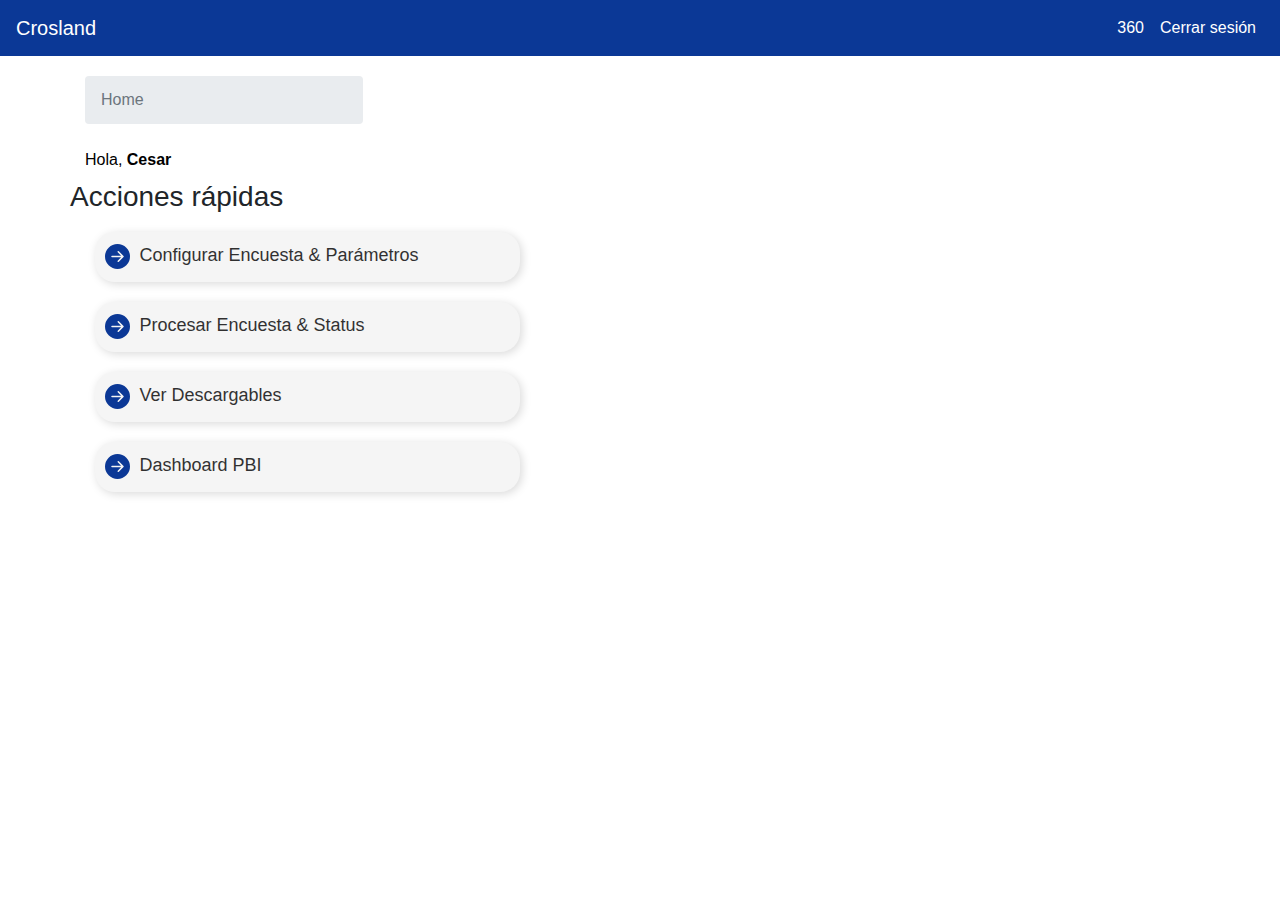
<file: static/index.html>
<!DOCTYPE html>
<html lang="en" dir="ltr">
  <head>
    <meta charset="utf-8">
    <meta name="viewport" content="user-scalable=no,maximum-scale=1.0,width=device-width, initial-scale=1.0">
    <link rel="stylesheet" href="css/bootstrap.min.css">
    <link rel="stylesheet" href="css/custom-style.css">
    <link rel="stylesheet" href="https://cdn.jsdelivr.net/npm/bootstrap-icons@1.5.0/font/bootstrap-icons.css">
    <title></title>
  </head>
<body>

<!--Navbar-->
    <nav class = "navbar navbar-dark navbar-custom navbar-expand-lg navbar-light bg-light" style="background:#0b3896;">
      <a class= "navbar-brand" href="./index.html">Crosland</a>
      <!--button responsive menu-->
      <button class="navbar-toggler" type="button" data-toggle="collapse" data-target=".navbar-collapse" >
        <span class="navbar-toggler-icon navbar-dark"></span>
      </button>
      <!---->
      <div class="collapse navbar-collapse " id="navbarTogglerDemo011">

          <ul class="nav navbar-nav ml-auto">

            <li class="nav-item">
              <a class="nav-link" href="register.html">
                <i class="fas fa-user-plus"></i> 360 </a>
            </li>
            <li class="nav-item">
              <a class="nav-link" href="login.html">
                <i class="fas fa-sign-in-alt"></i> Cerrar sesión</a>
            </li>
          </ul>
        </div>

    </nav>
<!--End Navbar-->


    <div class="container">

      <nav style="--bs-breadcrumb-divider: '>';" aria-label="breadcrumb">
        <ol class="breadcrumb col-6 col-sm-6 col-md-3 col-lg-3" style="margin-top:20px;">

          <li class="breadcrumb-item active" aria-current="page">Home</li>
        </ol>
      </nav>

    <!--Section Welcome Text-->
      <section class="welcome row mt-4 mb-2">
        <article class="col-md-3">
          Hola, <strong>Cesar</strong>
        </article>
        <article class="col-md-9">
        </article>
      </section>
    <!-- END Section Welcome Text-->


    <!--Section Easy Action-->
    <section class="titlesection row mt-2">
      <h3>Acciones rápidas</h3>
    </section>

    <section onclick="location.href='./index_manage_survey.html';" style="cursor: pointer;" class="fastactions row">
    <div class="col-12 col-md-5 col-sm-12">
      <div class="card-action primary">
        <svg xmlns="http://www.w3.org/2000/svg" width="25" height="25" fill="#0b3896" class="bi bi-arrow-right-circle-fill" viewBox="0 0 16 16">
          <path d="M8 0a8 8 0 1 1 0 16A8 8 0 0 1 8 0zM4.5 7.5a.5.5 0 0 0 0 1h5.793l-2.147 2.146a.5.5 0 0 0 .708.708l3-3a.5.5 0 0 0 0-.708l-3-3a.5.5 0 1 0-.708.708L10.293 7.5H4.5z"/>
        </svg>
        <span class="card-action-name">Configurar encuesta & parámetros</span>
      </div>
    </div>
    </section>

    <section onclick="location.href='./process_survey.html';" style="cursor: pointer;" class="fastactions row">
      <!--Action 1-->
        <div class="col-12 col-md-5 col-sm-12">
          <div class="card-action primary">
            <svg xmlns="http://www.w3.org/2000/svg" width="25" height="25" fill="#0b3896" class="bi bi-arrow-right-circle-fill" viewBox="0 0 16 16">
              <path d="M8 0a8 8 0 1 1 0 16A8 8 0 0 1 8 0zM4.5 7.5a.5.5 0 0 0 0 1h5.793l-2.147 2.146a.5.5 0 0 0 .708.708l3-3a.5.5 0 0 0 0-.708l-3-3a.5.5 0 1 0-.708.708L10.293 7.5H4.5z"/>
            </svg>
            <span class="card-action-name">Procesar Encuesta & Status</span>
          </div>
        </div>
      <!--End Action 1-->
      </section>

      <section class="fastactions row">
      <div class="col-12 col-md-5 col-sm-12">
        <div class="card-action primary">
          <svg xmlns="http://www.w3.org/2000/svg" width="25" height="25" fill="#0b3896" class="bi bi-arrow-right-circle-fill" viewBox="0 0 16 16">
            <path d="M8 0a8 8 0 1 1 0 16A8 8 0 0 1 8 0zM4.5 7.5a.5.5 0 0 0 0 1h5.793l-2.147 2.146a.5.5 0 0 0 .708.708l3-3a.5.5 0 0 0 0-.708l-3-3a.5.5 0 1 0-.708.708L10.293 7.5H4.5z"/>
          </svg>
          <span class="card-action-name">Ver Descargables</span>
        </div>
      </div>
      </section>



      <section class="fastactions row">
      <div class="col-12 col-md-5 col-sm-12">
        <div class="card-action primary">
          <svg xmlns="http://www.w3.org/2000/svg" width="25" height="25" fill="#0b3896" class="bi bi-arrow-right-circle-fill" viewBox="0 0 16 16">
            <path d="M8 0a8 8 0 1 1 0 16A8 8 0 0 1 8 0zM4.5 7.5a.5.5 0 0 0 0 1h5.793l-2.147 2.146a.5.5 0 0 0 .708.708l3-3a.5.5 0 0 0 0-.708l-3-3a.5.5 0 1 0-.708.708L10.293 7.5H4.5z"/>
          </svg>
          <span class="card-action-name">Dashboard PBI</span>
        </div>
      </div>
      </section>

    </div>
    <footer class="container">
    </footer>


      <!--Script-->
      <script src="js/bootstrap.min.js" charset="utf-8"></script>
      <script src="js/jquery.js" charset="utf-8"></script>

      <script src="https://cdnjs.cloudflare.com/ajax/libs/popper.js/1.12.3/umd/popper.min.js" integrity="sha384-vFJXuSJphROIrBnz7yo7oB41mKfc8JzQZiCq4NCceLEaO4IHwicKwpJf9c9IpFgh" crossorigin="anonymous"></script>
      <script src="https://maxcdn.bootstrapcdn.com/bootstrap/4.0.0-beta.2/js/bootstrap.min.js" integrity="sha384-alpBpkh1PFOepccYVYDB4do5UnbKysX5WZXm3XxPqe5iKTfUKjNkCk9SaVuEZflJ" crossorigin="anonymous"></script>
      </script>
  </body>
</html>
</file>
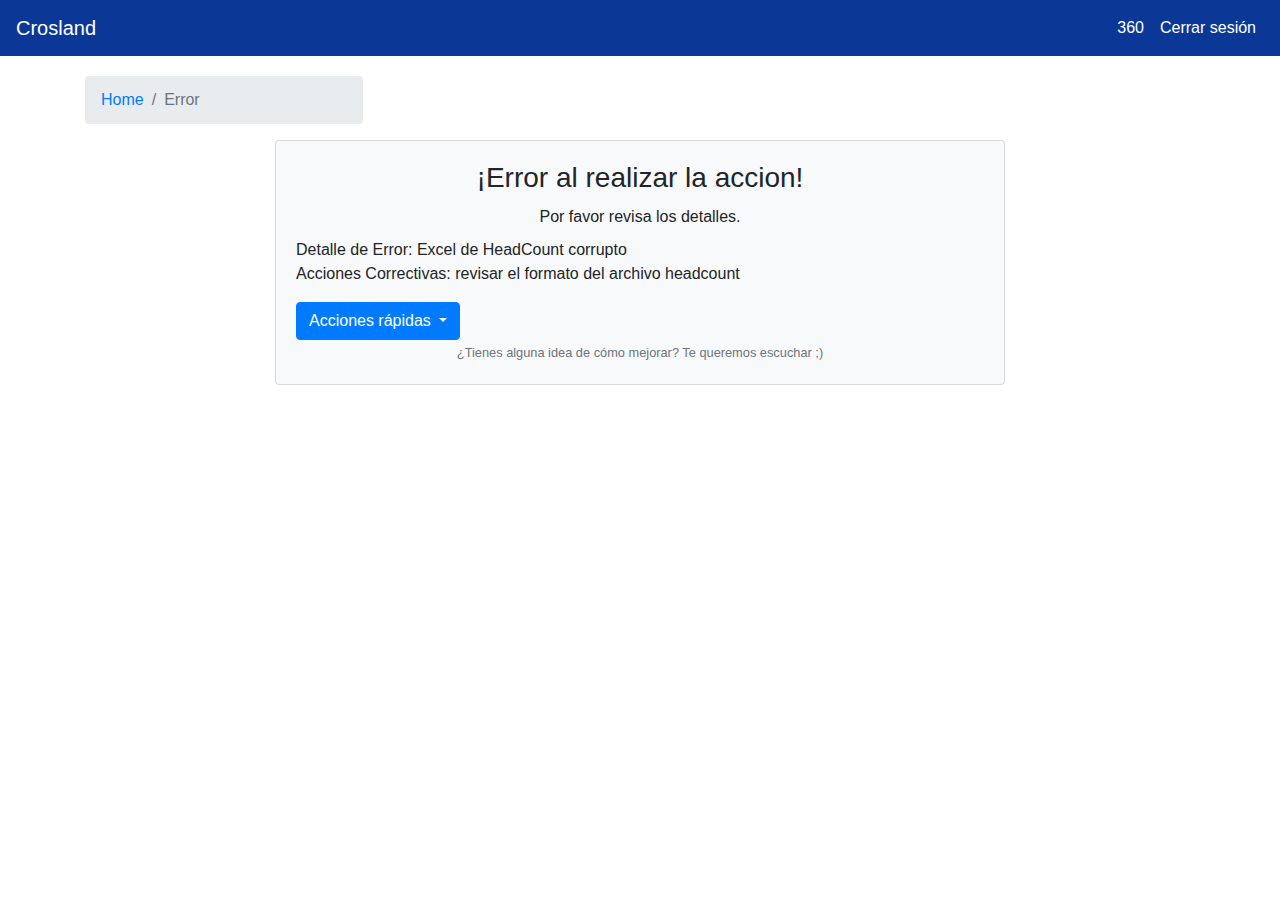
<file: static/error-page.html>
<!DOCTYPE html>
<html lang="en" dir="ltr">
  <head>
    <meta charset="utf-8">
    <meta name="viewport" content="user-scalable=no,maximum-scale=1.0,width=device-width, initial-scale=1.0">
    <link rel="stylesheet" href="css/bootstrap.min.css">
    <link rel="stylesheet" href="css/custom-style.css">
    <link rel="stylesheet" href="https://cdn.jsdelivr.net/npm/bootstrap-icons@1.5.0/font/bootstrap-icons.css">
    <title>Página de error</title>
  </head>
<body>

<!--Navbar-->
    <nav class = "navbar navbar-dark navbar-custom navbar-expand-lg navbar-light bg-light" style="background:#0b3896;">
      <a class= "navbar-brand" href="./index.html">Crosland</a>
      <!--button responsive menu-->
      <button class="navbar-toggler" type="button" data-toggle="collapse" data-target=".navbar-collapse" >
        <span class="navbar-toggler-icon navbar-dark"></span>
      </button>
      <!---->
      <div class="collapse navbar-collapse " id="navbarTogglerDemo011">

          <ul class="nav navbar-nav ml-auto">

            <li class="nav-item">
              <a class="nav-link" href="register.html">
                <i class="fas fa-user-plus"></i> 360 </a>
            </li>
            <li class="nav-item">
              <a class="nav-link" href="login.html">
                <i class="fas fa-sign-in-alt"></i> Cerrar sesión</a>
            </li>
          </ul>
        </div>

    </nav>
<!--End Navbar-->

    <div class="container">

      <nav style="--bs-breadcrumb-divider: '>';" aria-label="breadcrumb">
        <ol class="breadcrumb col-6 col-sm-6 col-md-3 col-lg-3" style="margin-top:20px;">
          <li class="breadcrumb-item"><a href="./index.html">Home</a></li>
          <li class="breadcrumb-item active" aria-current="page">Error</li>
        </ol>
      </nav>
      <!--Title Section-->
      <section class="titlesection row mt-2">
        <!--h3>¡Pedido exitoso!</h3-->
      </section>



      <!--Section Form + Advertise-->
      <div class="row">
      <!--Section Card-->
      <div class="col-0 col-md-2 col-lg-2"></div>
      <div class="form col col-md-8 col-sm-12 col-lg-8">
        <div class="card bg-light mb-2">

            <div class="card-body">
              <h3 class="card-title text-center">¡Error al realizar la accion!</h5>
              <h6 class="card-title text-center">Por favor revisa los detalles.</h5>
              <p class="card-text">Detalle de Error: Excel de HeadCount corrupto <br>
                Acciones Correctivas: revisar el formato del archivo headcount<br>
              </p>
              <div class="dropdown">
                <button class="btn btn-primary dropdown-toggle" type="button" id="dropdownMenuButton" data-toggle="dropdown" aria-haspopup="true" aria-expanded="false">
                  Acciones rápidas
                </button>
                <div class="dropdown-menu" aria-labelledby="dropdownMenuButton">
                  <a class="dropdown-item text-success" href="#"><i class="bi bi-whatsapp"></i> Notificar a Dominum </a>
                  <a class="dropdown-item text-primary" href="./index.html"><i class="bi bi-house-fill"></i> Volver al Home</a>
                </div>
              </div>
              <p class="card-text text-center "><small class="text-muted ">¿Tienes alguna idea de cómo mejorar? Te queremos escuchar ;)</small></p>
            </div>

        </div>


      </div>

    <!-- END Section Form-->



    <!-- END Section Form + Advertise-->



      </div>
    </div>
    <!--Script-->
    <script src="js/bootstrap.min.js" charset="utf-8"></script>
    <script src="js/jquery.js" charset="utf-8"></script>

    <script src="https://cdnjs.cloudflare.com/ajax/libs/popper.js/1.12.3/umd/popper.min.js" integrity="sha384-vFJXuSJphROIrBnz7yo7oB41mKfc8JzQZiCq4NCceLEaO4IHwicKwpJf9c9IpFgh" crossorigin="anonymous"></script>
    <script src="https://maxcdn.bootstrapcdn.com/bootstrap/4.0.0-beta.2/js/bootstrap.min.js" integrity="sha384-alpBpkh1PFOepccYVYDB4do5UnbKysX5WZXm3XxPqe5iKTfUKjNkCk9SaVuEZflJ" crossorigin="anonymous"></script>

  </body>
</html>
</file>
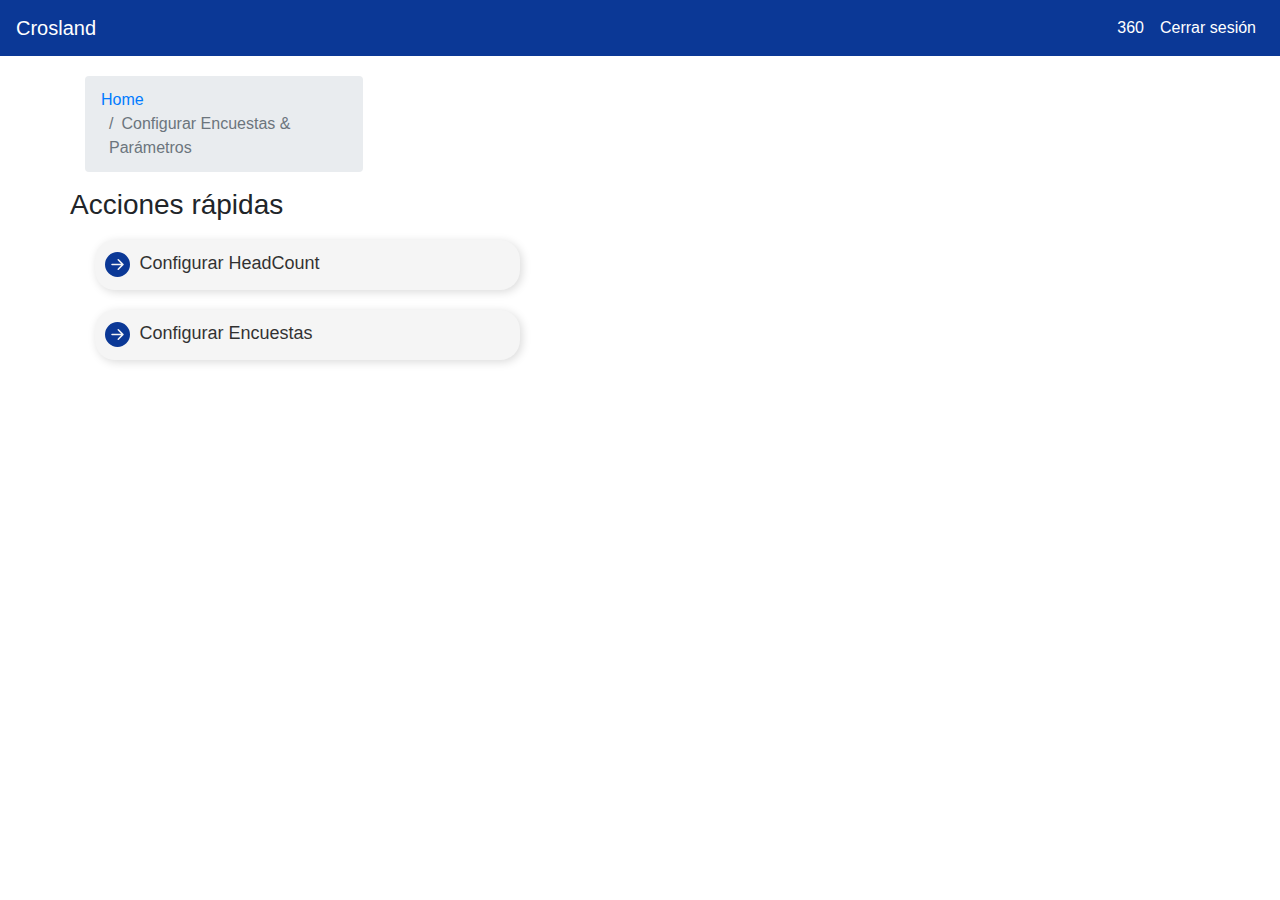
<file: static/index_manage_survey.html>
<!DOCTYPE html>
<html lang="en" dir="ltr">
  <head>
    <meta charset="utf-8">
    <meta name="viewport" content="user-scalable=no,maximum-scale=1.0,width=device-width, initial-scale=1.0">
    <link rel="stylesheet" href="css/bootstrap.min.css">
    <link rel="stylesheet" href="css/custom-style.css">
    <link rel="stylesheet" href="https://cdn.jsdelivr.net/npm/bootstrap-icons@1.5.0/font/bootstrap-icons.css">
    <title>Encuesta y parámetros</title>
  </head>
<body>

  <!--Navbar-->
      <nav class = "navbar navbar-dark navbar-custom navbar-expand-lg navbar-light bg-light" style="background:#0b3896;">
        <a class= "navbar-brand" href="./index.html">Crosland</a>
        <!--button responsive menu-->
        <button class="navbar-toggler" type="button" data-toggle="collapse" data-target=".navbar-collapse" >
          <span class="navbar-toggler-icon navbar-dark"></span>
        </button>
        <!---->
        <div class="collapse navbar-collapse " id="navbarTogglerDemo011">

            <ul class="nav navbar-nav ml-auto">

              <li class="nav-item">
                <a class="nav-link" href="register.html">
                  <i class="fas fa-user-plus"></i> 360 </a>
              </li>
              <li class="nav-item">
                <a class="nav-link" href="login.html">
                  <i class="fas fa-sign-in-alt"></i> Cerrar sesión</a>
              </li>
            </ul>
          </div>

      </nav>
  <!--End Navbar-->


    <div class="container">

      <nav style="--bs-breadcrumb-divider: '>';" aria-label="breadcrumb">
        <ol class="breadcrumb col-6 col-sm-6 col-md-3 col-lg-3" style="margin-top:20px;">

          <li class="breadcrumb-item" aria-current="page"><a href="./index.html">Home</a></li>
          <li class="breadcrumb-item active" aria-current="page">Configurar Encuestas & Parámetros</li>
        </ol>
      </nav>

    <!--Section Easy Action-->
    <section class="titlesection row mt-2">
      <h3>Acciones rápidas</h3>
    </section>

    <section class="fastactions row">
    <div class="col-12 col-md-5 col-sm-12" onclick="location.href='./manage_headcount.html';" style="cursor: pointer;">
      <div class="card-action primary">
        <svg xmlns="http://www.w3.org/2000/svg" width="25" height="25" fill="#0b3896" class="bi bi-arrow-right-circle-fill" viewBox="0 0 16 16">
          <path d="M8 0a8 8 0 1 1 0 16A8 8 0 0 1 8 0zM4.5 7.5a.5.5 0 0 0 0 1h5.793l-2.147 2.146a.5.5 0 0 0 .708.708l3-3a.5.5 0 0 0 0-.708l-3-3a.5.5 0 1 0-.708.708L10.293 7.5H4.5z"/>
        </svg>
        <span class="card-action-name">Configurar HeadCount</span>
      </div>
    </div>
    </section>

    <section class="fastactions row">
      <!--Action 1-->
        <div class="col-12 col-md-5 col-sm-12" onclick="location.href='./manage_survey.html';" style="cursor: pointer;">
          <div class="card-action primary">
            <svg xmlns="http://www.w3.org/2000/svg" width="25" height="25" fill="#0b3896" class="bi bi-arrow-right-circle-fill" viewBox="0 0 16 16">
              <path d="M8 0a8 8 0 1 1 0 16A8 8 0 0 1 8 0zM4.5 7.5a.5.5 0 0 0 0 1h5.793l-2.147 2.146a.5.5 0 0 0 .708.708l3-3a.5.5 0 0 0 0-.708l-3-3a.5.5 0 1 0-.708.708L10.293 7.5H4.5z"/>
            </svg>
            <span class="card-action-name">Configurar Encuestas</span>
          </div>
        </div>
      <!--End Action 1-->
      </section>

    </div>
    <footer class="container">
    </footer>


      <!--Script-->
      <script src="js/bootstrap.min.js" charset="utf-8"></script>
      <script src="js/jquery.js" charset="utf-8"></script>

      <script src="https://cdnjs.cloudflare.com/ajax/libs/popper.js/1.12.3/umd/popper.min.js" integrity="sha384-vFJXuSJphROIrBnz7yo7oB41mKfc8JzQZiCq4NCceLEaO4IHwicKwpJf9c9IpFgh" crossorigin="anonymous"></script>
      <script src="https://maxcdn.bootstrapcdn.com/bootstrap/4.0.0-beta.2/js/bootstrap.min.js" integrity="sha384-alpBpkh1PFOepccYVYDB4do5UnbKysX5WZXm3XxPqe5iKTfUKjNkCk9SaVuEZflJ" crossorigin="anonymous"></script>
      </script>
  </body>
</html>
</file>
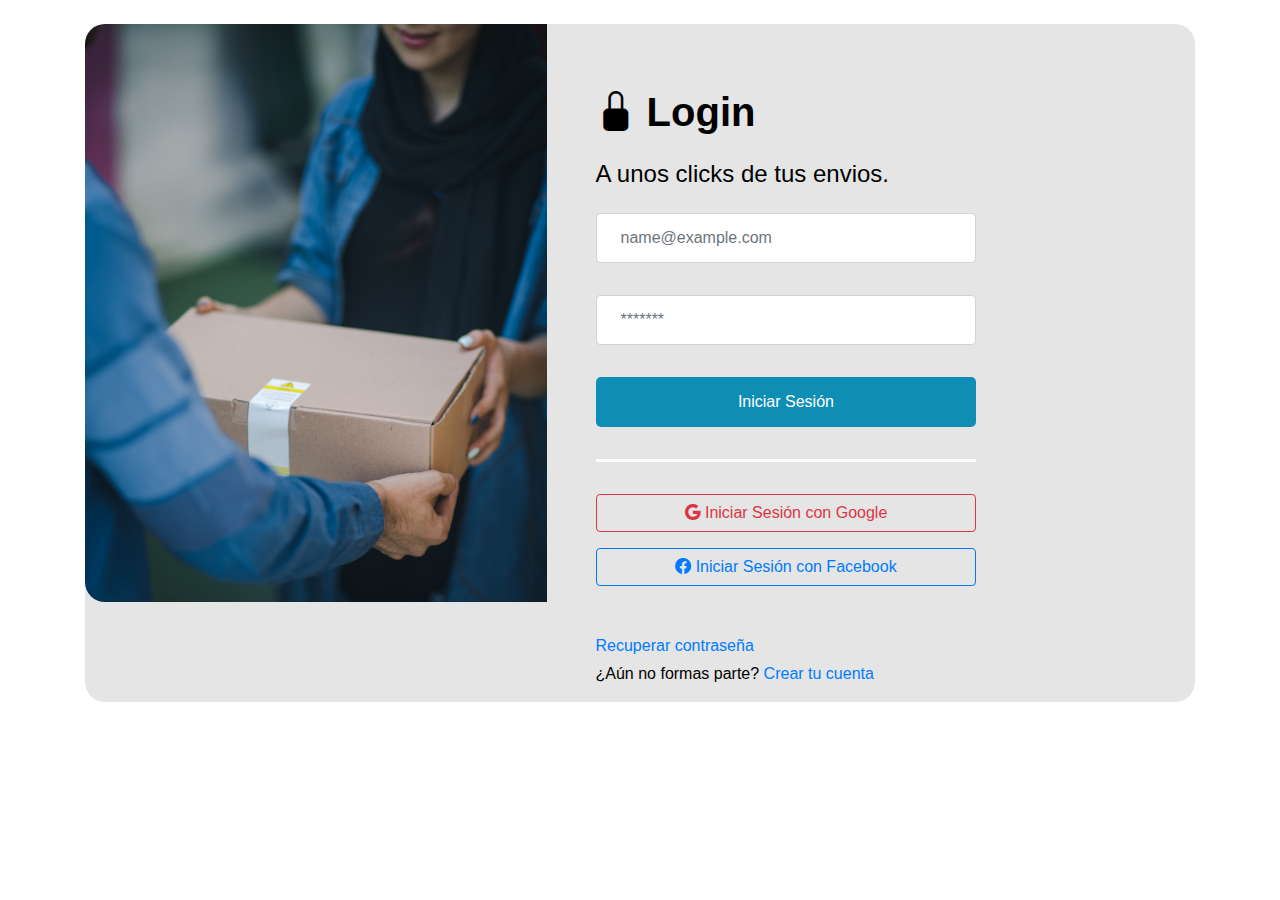
<file: static/login.html>
<!DOCTYPE html>
<html lang="en" dir="ltr">
<head>
  <meta charset="utf-8">
  <meta name="viewport" content="user-scalable=no,maximum-scale=1.0,width=device-width, initial-scale=1.0">
  <link rel="stylesheet" href="css/bootstrap.min.css">
  <link rel="stylesheet" href="css/custom-style.css">
  <link rel="stylesheet" href="https://cdn.jsdelivr.net/npm/bootstrap-icons@1.5.0/font/bootstrap-icons.css">
  <title>Login</title>
  <style>
  .row{
    border-radius:20px;
  }
  .img-fluid{
    border-top-left-radius:20px;
    border-bottom-left-radius:20px;

  }
  .btn1{
    border:none;
    outline:none;
    height:50px;
    width:100%;
    color:white;
    background:#0F8EB5;
    border-radius:5px;
    font-weith:bold;

  }
  </style>
</head>


  <body>
    <section class="Form my-4 mx-6">
      <div class="container">
        <div class="row  px-0 py-0 no-gutters login ">
        <!--img-->
          <div class="col-0  col-sm-0 col-lg-5">
            <img src="./Ucopy_2.jpg"  class="img-fluid" style="object-fit: cover;"  alt="Responsive image">
          </div>


        <!--form-->

          <div class="col-0 col-sm-12 col-lg-6 px-5 pt-5">

            <h1 class="font-weight-bold py-3"><i class="bi bi-lock-fill"></i>  Login</h1>
            <h4>A unos clicks de tus envios.</h4>
            <form class="form-floating" action="./index.html" method="post">


              <div class="form-row">
                <div class="form-floating col-lg-10">
                    <input type="email" id="floatingInput" class="form-control my-3 p-4" placeholder="name@example.com">

                </div>

                <div class="col-lg-10">
                    <input type="password" placeholder="*******" class="form-control my-3 p-4">
                </div>

                <div class="col-lg-10">
                    <button type="submit" class="btn1 my-3">Iniciar Sesión</button>
                </div>


                <div class="col-lg-10">

                <!-- Solid divider -->
                <hr class="solid">
                </div>

                <!--Social Media Login-->
                <div class="col-lg-10">
                    <button type="button" class="btn btn-outline-danger my-3 btn-block"><i class="bi bi-google"></i> Iniciar Sesión con Google</button>
                </div>

                <div class="col-lg-10">
                    <button type="button" class="btn btn-outline-primary btn-block"><i class="bi bi-facebook"></i> Iniciar Sesión con Facebook</button>
                </div>
                <!--END Social Media Login-->


                <a class="col-lg-10 mt-5 mb-1" href="#">Recuperar contraseña</a>
                <p class="col-lg-10">¿Aún no formas parte? <a href="#">Crear tu cuenta</a></p>
              </div>
              </form>
          </div>
        </div>
      </div>

    </section>



    <!--Script-->
    <script src="js/bootstrap.min.js" charset="utf-8"></script>
    <script src="js/jquery.js" charset="utf-8"></script>
    <script src="https://stackpath.bootstrapcdn.com/bootstrap/4.3.1/js/bootstrap.bundle.min.js" charset="utf-8"></script>
    <script src="https://cdnjs.cloudflare.com/ajax/libs/popper.js/1.12.3/umd/popper.min.js" integrity="sha384-vFJXuSJphROIrBnz7yo7oB41mKfc8JzQZiCq4NCceLEaO4IHwicKwpJf9c9IpFgh" crossorigin="anonymous"></script>
    <script src="https://maxcdn.bootstrapcdn.com/bootstrap/4.0.0-beta.2/js/bootstrap.min.js" integrity="sha384-alpBpkh1PFOepccYVYDB4do5UnbKysX5WZXm3XxPqe5iKTfUKjNkCk9SaVuEZflJ" crossorigin="anonymous"></script>


  </body>
</html>
</file>
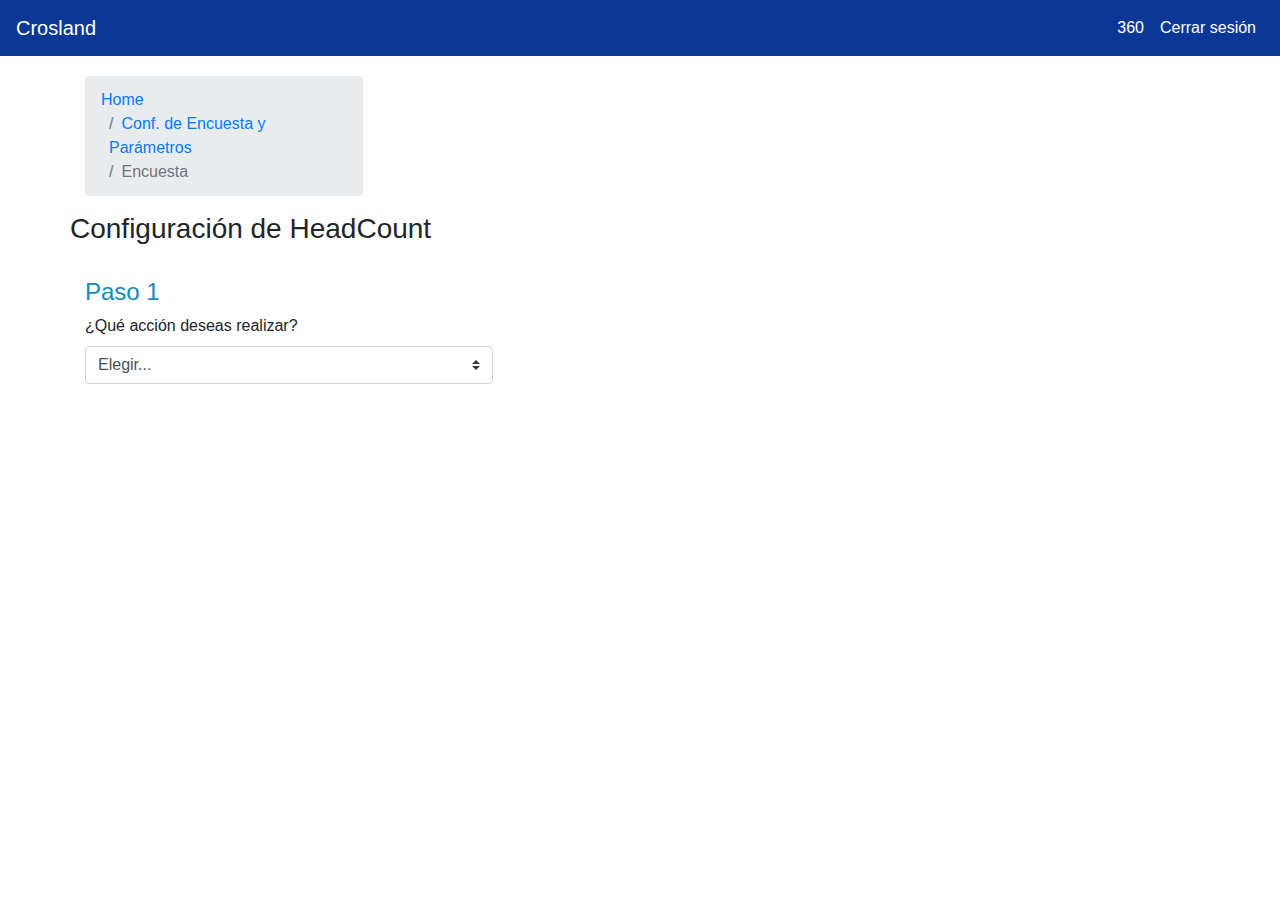
<file: static/manage_headcount.html>
<!DOCTYPE html>
<html lang="en" dir="ltr">
<head>
  <meta charset="utf-8">
  <meta name="viewport" content="user-scalable=no,maximum-scale=1.0,width=device-width, initial-scale=1.0">
  <link rel="stylesheet" href="css/bootstrap.min.css">
  <link rel="stylesheet" href="css/custom-style.css">
  <link rel="stylesheet" href="https://cdn.jsdelivr.net/npm/bootstrap-icons@1.5.0/font/bootstrap-icons.css">


  <title>Configuración de HeadCount</title>
</head>
  <body>
    <!--Navbar-->
        <nav class = "navbar navbar-dark navbar-custom navbar-expand-lg navbar-light bg-light" style="background:#0b3896;">
          <a class= "navbar-brand" href="./index.html">Crosland</a>
          <!--button responsive menu-->
          <button class="navbar-toggler" type="button" data-toggle="collapse" data-target=".navbar-collapse" >
            <span class="navbar-toggler-icon navbar-dark"></span>
          </button>
          <!---->
          <div class="collapse navbar-collapse " id="navbarTogglerDemo011">

              <ul class="nav navbar-nav ml-auto">

                <li class="nav-item">
                  <a class="nav-link" href="register.html">
                    <i class="fas fa-user-plus"></i> 360 </a>
                </li>
                <li class="nav-item">
                  <a class="nav-link" href="login.html">
                    <i class="fas fa-sign-in-alt"></i> Cerrar sesión</a>
                </li>
              </ul>
            </div>

        </nav>
    <!--End Navbar-->

    <div class="container">

      <nav style="--bs-breadcrumb-divider: '>';" aria-label="breadcrumb">
        <ol class="breadcrumb col-6 col-sm-6 col-md-3 col-lg-3" style="margin-top:20px;">
          <li class="breadcrumb-item"><a href="./index.html">Home</a></li>
          <li class="breadcrumb-item"><a href="./index_manage_survey.html">Conf. de Encuesta
y Parámetros</a></li>
          <li class="breadcrumb-item active" aria-current="page">Encuesta</li>
        </ol>
      </nav>
      <!--Title Section-->
      <section class="titlesection row mt-2">
        <h3>Configuración de HeadCount</h3>

      </section>



      <!--Section Form + Advertise-->
      <div class="row">

      <!--Section Form-->
      <div class="form col col-md-9 col-sm-12 col-lg-9">
        <form class="needs-validation" novalidate>
          <div class="form-row">
            <!--Title Section Form-->
            <div class="col-12 mt-4">
              <h4 class="title-section">Paso 1</h4>
            </div>
            <!-- END Title Section Form-->
            <div class="col-md-6 mb-3">
              <label for="validationTooltip04">¿Qué acción deseas realizar?</label>
              <select class="custom-select" id="validationTooltip_selected" onchange="showDiv('update_hc','create_hc', this)" required>
                <option selected disabled value="">Elegir...</option>
                <option>Crear HeadCount</option>
                <option>Actualizar Archivo HeadCount</option>
              </select>
            </div>
          </div>
        </div>
        </div>

      <div class="update_hc" style="display:none;"> <!--delete_survey-->
        <div class="form-row">
          <!--Title Section Form-->
          <div class="col-12 mt-4">
            <h4 class="title-section">Paso 2</h4>
          </div>
          <!-- END Title Section Form-->
          <div class="col-md-6 mb-3">
            <label for="validationTooltip04">Selecciona el HeadCount a actualizar</label>
            <select class="custom-select" id="validationTooltip04" required>
              <option selected disabled value="">Elegir...</option>
              <option>2020-Q1 | HC</option>
              <option>2020-Q2 | HC</option>
              <option>2020-Q3 | HC</option>
              <option>2020-Q4 | HC</option>
            </select>
            <small id="passwordHelpInline" class="text-muted">
              Sólo aparecen los HeadCounts creados</small>
            <div class="invalid-tooltip">
              Please select a valid state.
            </div>
          </div>
        </div>
      <!--Button Send-->
      <button class="btn btn-primary mt-3 mb-5" type="submit">Actualizar HeadCount</button>
    </div>
    <!--End Section create survey-->


    <div class="create_hc" style="display:none;">  <!--create_survey-->
      <div class="form-row">  <!--Year select-->
        <!--Title Section Form-->
        <div class="col-12 mt-4">
          <h4 class="title-section">Paso 2</h4>
        </div>
        <!-- END Title Section Form-->
        <div class="col-md-6 mb-3">
          <label for="validationTooltip04">Selecciona el año del HeadCount</label>
          <select class="custom-select" id="validationTooltip04" required>
            <option selected disabled value="">Elegir...</option>
            <option>2020</option>
            <option>2021</option>
            <option>2022</option>
            <option>2023</option>
          </select>
          <small id="passwordHelpInline" class="text-muted">
            Sólo los Head Count cargados aquí.</small>
          <div class="invalid-tooltip">
            Please select a valid state.
          </div>
        </div>
    </div>

    <div class="form-row">  <!--Year Q-->

      <div class="col-md-6 mb-3">
        <label for="validationTooltip04">Selecciona el Q</label>
        <select class="custom-select" id="validationTooltip04" required>
          <option selected disabled value="">Elegir...</option>
          <option>Q1</option>
          <option>Q2</option>
          <option>Q3</option>
          <option>Q4</option>
        </select>
      </div>
    </div>

      <div class="form-row"><!--Upload HC-->
      <div class="col-md-6 mb-3">
        <label for="upload-hc">Selecciona el Head Count</label>
        <input type="file" class="form-control form-control-lg" id="upload-hc" required>

        <small id="passwordHelpInline" class="text-muted">
          Sólo los Head Count cargados aquí.</small>
        <div class="invalid-tooltip">
          Please select a valid state.
        </div>
      </div>
    </div>

    <!--Button Send-->
    <button class="btn btn-primary mt-3 mb-5" type="submit">Crear HeadCount</button>
  </div>
  <!--End Section create HC-->


      </form>
    </div>
    <!-- END Section Form-->

    <!-- END Section Form + Advertise-->



    </div>

    <!--Script-->
    <script src="js/bootstrap.min.js" charset="utf-8"></script>
    <script src="js/jquery.js" charset="utf-8"></script>
    <script>

    //Crear Encuesta
    //create_survey
    //Eliminar Encuesta
    //delete_survey

    function showDiv(divId,divId_2, element)
        {
          console.log(element.value);
          if(element.value == 'Crear HeadCount'){
            console.log("update");
            console.log(document.getElementsByClassName(divId)[0].style.display);
            console.log(document.getElementsByClassName(divId_2)[0].style.display);
            document.getElementsByClassName(divId)[0].style.display = 'none';
            document.getElementsByClassName(divId_2)[0].style.display =  'block';
            }
            else if (element.value == 'Actualizar Archivo HeadCount') {
              document.getElementsByClassName(divId)[0].style.display = 'block';
              document.getElementsByClassName(divId_2)[0].style.display = 'none';
            }

        }


    </script>

    <script src="https://cdnjs.cloudflare.com/ajax/libs/popper.js/1.12.3/umd/popper.min.js" integrity="sha384-vFJXuSJphROIrBnz7yo7oB41mKfc8JzQZiCq4NCceLEaO4IHwicKwpJf9c9IpFgh" crossorigin="anonymous"></script>
    <script src="https://maxcdn.bootstrapcdn.com/bootstrap/4.0.0-beta.2/js/bootstrap.min.js" integrity="sha384-alpBpkh1PFOepccYVYDB4do5UnbKysX5WZXm3XxPqe5iKTfUKjNkCk9SaVuEZflJ" crossorigin="anonymous"></script>

  </body>


</html>
</file>
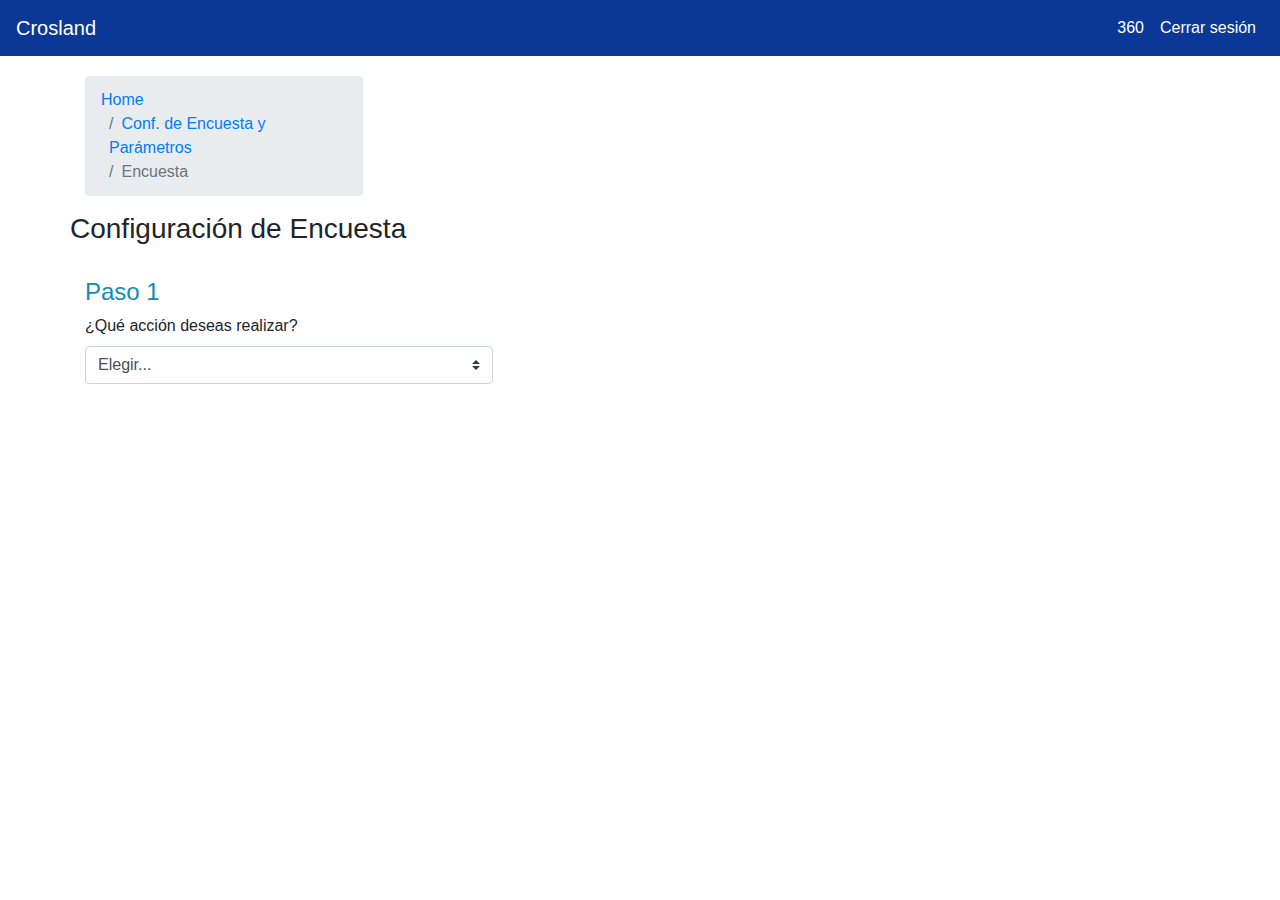
<file: static/manage_survey.html>
<!DOCTYPE html>
<html lang="en" dir="ltr">
<head>
  <meta charset="utf-8">
  <meta name="viewport" content="user-scalable=no,maximum-scale=1.0,width=device-width, initial-scale=1.0">
  <link rel="stylesheet" href="css/bootstrap.min.css">
  <link rel="stylesheet" href="css/custom-style.css">
  <link rel="stylesheet" href="https://cdn.jsdelivr.net/npm/bootstrap-icons@1.5.0/font/bootstrap-icons.css">


  <title></title>
</head>
  <body>
    <!--Navbar-->
        <nav class = "navbar navbar-dark navbar-custom navbar-expand-lg navbar-light bg-light" style="background:#0b3896;">
          <a class= "navbar-brand" href="./index.html">Crosland</a>
          <!--button responsive menu-->
          <button class="navbar-toggler" type="button" data-toggle="collapse" data-target=".navbar-collapse" >
            <span class="navbar-toggler-icon navbar-dark"></span>
          </button>
          <!---->
          <div class="collapse navbar-collapse " id="navbarTogglerDemo011">

              <ul class="nav navbar-nav ml-auto">

                <li class="nav-item">
                  <a class="nav-link" href="register.html">
                    <i class="fas fa-user-plus"></i> 360 </a>
                </li>
                <li class="nav-item">
                  <a class="nav-link" href="login.html">
                    <i class="fas fa-sign-in-alt"></i> Cerrar sesión</a>
                </li>
              </ul>
            </div>

        </nav>
    <!--End Navbar-->

    <div class="container">

      <nav style="--bs-breadcrumb-divider: '>';" aria-label="breadcrumb">
        <ol class="breadcrumb col-6 col-sm-6 col-md-3 col-lg-3" style="margin-top:20px;">
          <li class="breadcrumb-item"><a href="./index.html">Home</a></li>
          <li class="breadcrumb-item"><a href="./index_manage_survey.html">Conf. de Encuesta
y Parámetros</a></li>
          <li class="breadcrumb-item active" aria-current="page">Encuesta</li>
        </ol>
      </nav>
      <!--Title Section-->
      <section class="titlesection row mt-2">
        <h3>Configuración de Encuesta</h3>

      </section>



      <!--Section Form + Advertise-->
      <div class="row">

      <!--Section Form-->
      <div class="form col col-md-9 col-sm-12 col-lg-9">
        <form class="needs-validation" novalidate>
          <div class="form-row">
            <!--Title Section Form-->
            <div class="col-12 mt-4">
              <h4 class="title-section">Paso 1</h4>
            </div>
            <!-- END Title Section Form-->
            <div class="col-md-6 mb-3">
              <label for="validationTooltip04">¿Qué acción deseas realizar?</label>
              <select class="custom-select" id="validationTooltip_selected" onchange="showDiv('delete_survey','create_survey', this)" required>
                <option selected disabled value="">Elegir...</option>
                <option>Crear Encuesta</option>
                <option>Eliminar Encuesta</option>
              </select>
            </div>
          </div>
        </div>
        </div>

      <div class="delete_survey" style="display:none;"> <!--delete_survey-->
        <div class="form-row">
          <!--Title Section Form-->
          <div class="col-12 mt-4">
            <h4 class="title-section">Paso 2</h4>
          </div>
          <!-- END Title Section Form-->
          <div class="col-md-6 mb-3">
            <label for="validationTooltip04">Selecciona la encuesta a eliminar</label>
            <select class="custom-select" id="validationTooltip04" required>
              <option selected disabled value="">Elegir...</option>
              <option>2020-Q1</option>
              <option>2020-Q2</option>
              <option>2020-Q3</option>
              <option>2020-Q4</option>
            </select>
            <small id="passwordHelpInline" class="text-muted">
              Sólo aparecen tus encuestas procesadas.</small>
            <div class="invalid-tooltip">
              Please select a valid state.
            </div>
          </div>
        </div>
      <!--Button Send-->
      <button class="btn btn-danger mt-3 mb-5" type="submit">Eliminar Encuesta</button>
    </div>
    <!--End Section create survey-->


    <div class="create_survey" style="display:none;"> <!--create_survey-->
    <div class="form-row">
      <!--Title Section Form-->
      <div class="col-12 mt-4">
        <h4 class="title-section">Paso 2</h4>
      </div>
      <!-- END Title Section Form-->
      <div class="col-md-6 mb-3">
        <label for="validationTooltip01">Ingresa el ID de la encuesta Alchemer</label>
        <input type="text" class="form-control" id="validationTooltip01" value="" required>
        <div class="valid-tooltip">
          Looks good!
        </div>
      </div>


      <div class="col-md-6 mb-3">
        <label for="validationTooltip04">Selecciona el Head Count</label>
        <select class="custom-select" id="validationTooltip04" required>
          <option selected disabled value="">Elegir...</option>
          <option>2020-Q1 | HC</option>
          <option>2020-Q2 | HC</option>
          <option>2020-Q3 | HC</option>
          <option>2020-Q4 | HC</option>
        </select>
        <small id="passwordHelpInline" class="text-muted">
          Sólo los Head Count cargados <a href="./manage_headcount.html">aquí.</small>
        <div class="invalid-tooltip">
          Please select a valid state.
        </div>
      </div>
    </div>

    <!--Button Send-->
    <button class="btn btn-primary mt-3 mb-5" type="submit">Crear Encuesta</button>
  </div>
  <!--End Section create survey-->


      </form>
    </div>
    <!-- END Section Form-->

    <!-- END Section Form + Advertise-->





    <!--Script-->
    <script src="js/bootstrap.min.js" charset="utf-8"></script>
    <script src="js/jquery.js" charset="utf-8"></script>
    <script>
    var select = document.getElementById('validationTooltip_selected');
    var value = select.options[select.selectedIndex].value;
    //Crear Encuesta
    //create_survey
    //Eliminar Encuesta
    //delete_survey
    function showDiv(divId,divId_2, element)
        {
          if(element.value == 'Crear Encuesta'){
            document.getElementsByClassName(divId)[0].style.display = 'none';
            document.getElementsByClassName(divId_2)[0].style.display = 'block';
            }
            else if (element.value == 'Eliminar Encuesta') {
              document.getElementsByClassName(divId)[0].style.display = 'block';
              document.getElementsByClassName(divId_2)[0].style.display = 'none';
            }
}


    </script>

    <script src="https://cdnjs.cloudflare.com/ajax/libs/popper.js/1.12.3/umd/popper.min.js" integrity="sha384-vFJXuSJphROIrBnz7yo7oB41mKfc8JzQZiCq4NCceLEaO4IHwicKwpJf9c9IpFgh" crossorigin="anonymous"></script>
    <script src="https://maxcdn.bootstrapcdn.com/bootstrap/4.0.0-beta.2/js/bootstrap.min.js" integrity="sha384-alpBpkh1PFOepccYVYDB4do5UnbKysX5WZXm3XxPqe5iKTfUKjNkCk9SaVuEZflJ" crossorigin="anonymous"></script>

  </body>
</html>
</file>
<file: static/css/custom-style.css>
header {
  background: #F5F5F5;
  color: #000000;
}

.welcome {
  color: #000000;
}

/* Login */
.login{
    background: #E5E5E5;
    color: #000000;

}

.solid {
  border-top: 3px solid #fff;
}


/* Advertise */
.advertise{

  /*  background: #E5E5E5;*/
    color: #000000;
    border-radius:20px;
}

.img-advertise{
  object-fit: fill;
  max-width: 100%;
  max-height: 100%;
  border-radius:20px;

}

/* Form Section */
.title-section{
  color:#0F8EB5;
}

/* Card Dashboard Section */
.card-counter{
    box-shadow: 2px 2px 10px #DADADA;
    margin: 10px;
    padding: 20px 30px;
    background-color: #fff;
    height: 100px;
    border-radius: 15px;
    transition: .3s linear all;
  }

.card-counter.primary{
  background-color: #0F8EB5;
  color: #FFF;
}

.card-counter.danger{
  background-color: #FF8989;
  color: #FFF;
}

.card-counter.success{
  background-color: #66bb6a;
  color: #FFF;
}

.card-counter.info{
  background-color: #26c6da;
  color: #FFF;
}

.card-counter i{
  font-size: 5em;
  opacity: 0.2;
}

.card-counter .count-numbers{
  position: absolute;
  right: 35px;
  top: 20px;
  font-size: 32px;
  display: block;
}

.card-counter .count-name{
  position: absolute;
  right: 35px;
  top: 65px;

  text-transform: capitalize;
  opacity: 0.5;
  display: block;
  font-size: 18px;
}

/* Card Fast Actions*/

.card-action{
    box-shadow: 2px 2px 10px #DADADA;
    margin: 10px;
    padding: 10px 10px;
    background-color: #fff;
    height: 50px;
    border-radius: 20px;
    transition: .3s linear all;
  }

.card-action.primary{
    background-color: #F5F5F5;
    color: #000000;
  }

  .card-action-name{
    position: relative;
    left: 5px;


    text-transform: capitalize;
    opacity: 0.8;
    font-size: 18px;
  }

  .navbar-custom {
              background-color: #0b3896!important;

          }

/* Modify brand and text color */

.navbar-custom .navbar-brand,
.navbar-custom .navbar-text,
.nav-link{
    color: white!important;
}
</file>
